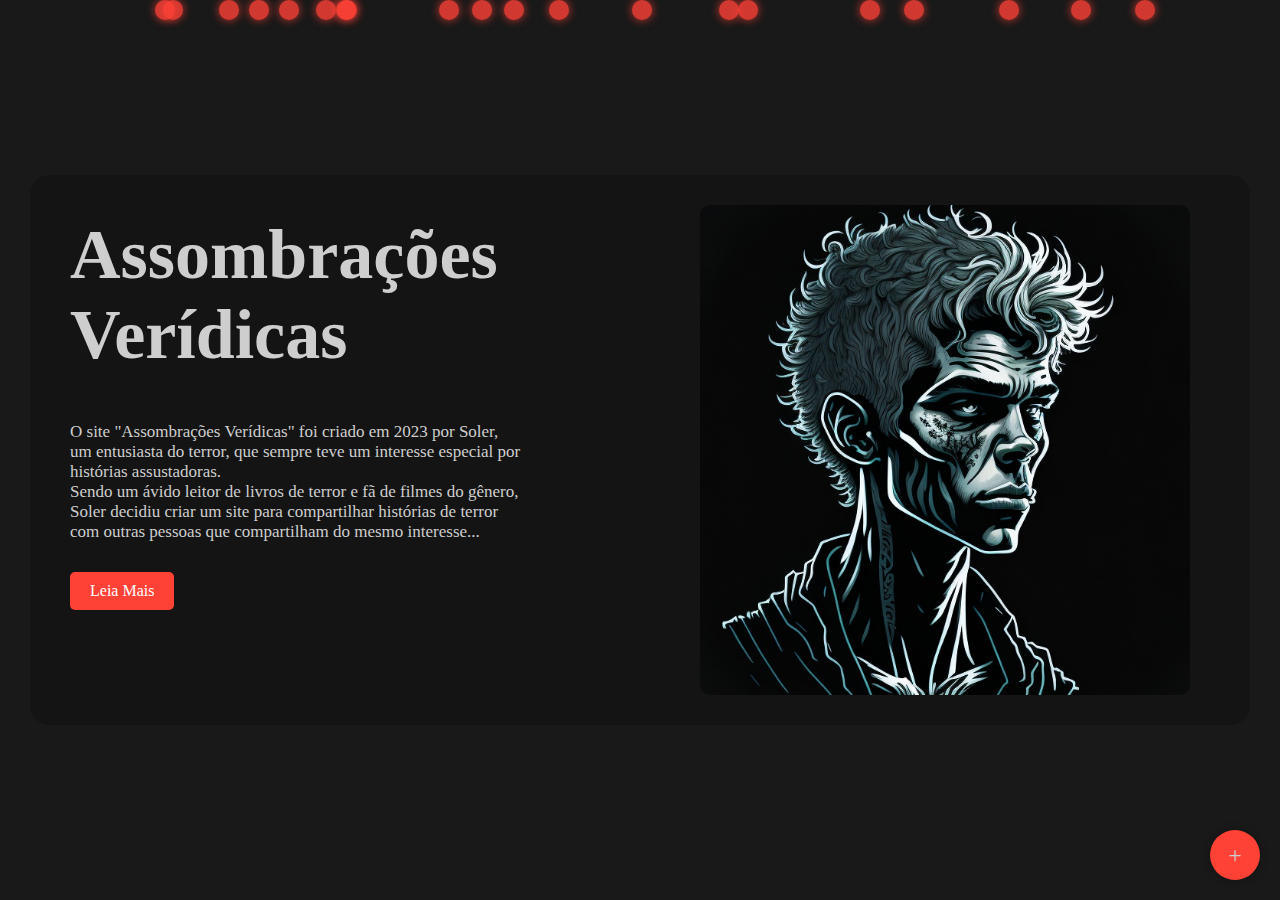
<file: index.html>
<!DOCTYPE html>
<html lang="pt-BR">
<head>
	<title>Assombrações Verídicas</title>
	<link rel="stylesheet" href="style.css">
</head>
	<meta charset="UTF-8">
<body>

	<button class="botao-flutuante" id="btn-opcoes">+</button>
	<div id="opcoes" style="display:none;">
    	<ul>
        	<li><a href="contato.html">Contato</a> </li>
        	<li><a href="historias.html">Histórias</a> </li>
        	<li><a href="https://www.youtube.com/">YouTube</a> </li>
    	</ul>
    </div>

    <div class="conteudo">
    	<div id="sangue"></div>
    	<div class="quadrado">
			<h1 class="titulo">Assombrações <br> Verídicas</h1>
			<p class="texto-principal">O site "Assombrações Verídicas" foi criado em 2023 por Soler, <br>
			um entusiasta do terror, que sempre teve um interesse especial por <br> 
			histórias assustadoras. <br>
			Sendo um ávido leitor de livros de terror e fã de filmes do gênero, <br>
			Soler decidiu criar um site para compartilhar histórias de terror<br>
			com outras pessoas que compartilham do mesmo interesse...</p>

			<div class="botao-centralizado">
				<a href="leia mais.html">Leia Mais</a>
			</div>

		<div class="quadrado-interno"></div>
		</div>
	</div>

	<script src="script.js"></script>
</body>
</html>
</file>
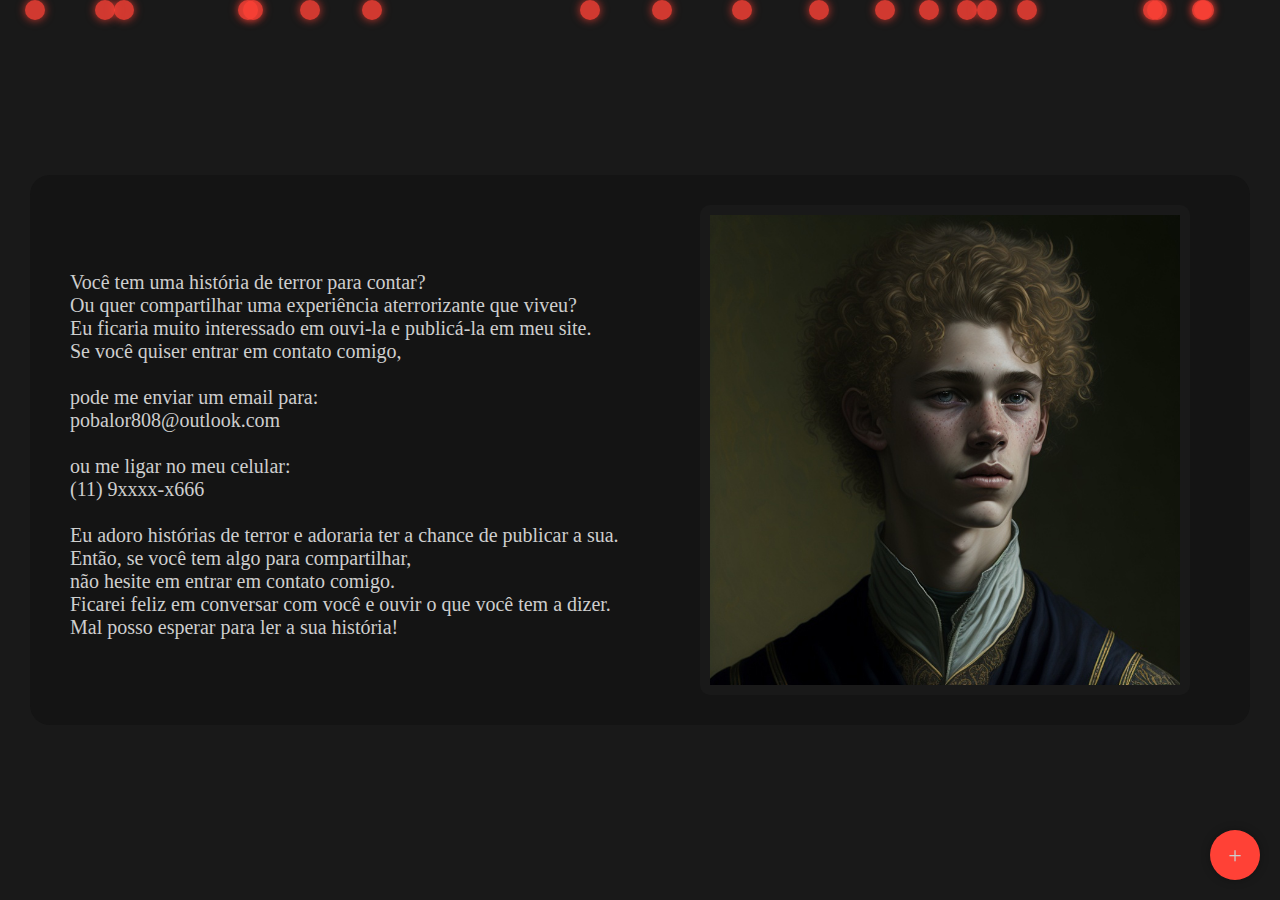
<file: contato.html>
<!DOCTYPE html>
<html lang="pt-BR">
<head>
	<title>Leia Mais</title>
	<link rel="stylesheet" href="contato.css">
</head>
	<meta charset="UTF-8">
<body>

	<button class="botao-flutuante" id="btn-opcoes">+</button>
	<div id="opcoes" style="display:none;">
    	<ul>
        	<li><a href="index.html">Inicial</a> </li>
        	<li><a href="historias.html">Histórias</a> </li>
        	<li><a href="https://www.youtube.com/">YouTube</a> </li>
    	</ul>
    </div>

    <div class="conteudo">
        <div id="sangue"></div>
    	<div class="quadrado">
			<p class="texto-principal">
                Você tem uma história de terror para contar? <br> 
                Ou quer compartilhar uma experiência aterrorizante que viveu? <br>
                Eu ficaria muito interessado em ouvi-la e publicá-la em meu site. <br>
                Se você quiser entrar em contato comigo, <br><br>
                pode me enviar um email para:<br>
                pobalor808@outlook.com <br><br>
                ou me ligar no meu celular:<br>
                (11) 9xxxx-x666 <br><br>
                Eu adoro histórias de terror e adoraria ter a chance de publicar a sua.<br>
                Então, se você tem algo para compartilhar, <br>
                não hesite em entrar em contato comigo. <br>
                Ficarei feliz em conversar com você e ouvir o que você tem a dizer. <br>
                Mal posso esperar para ler a sua história!
        
            <div class="quadrado-interno"></div>
		</div>
		</div>
	</div>

	<script src="script.js"></script>
</body>
</html>
</file>
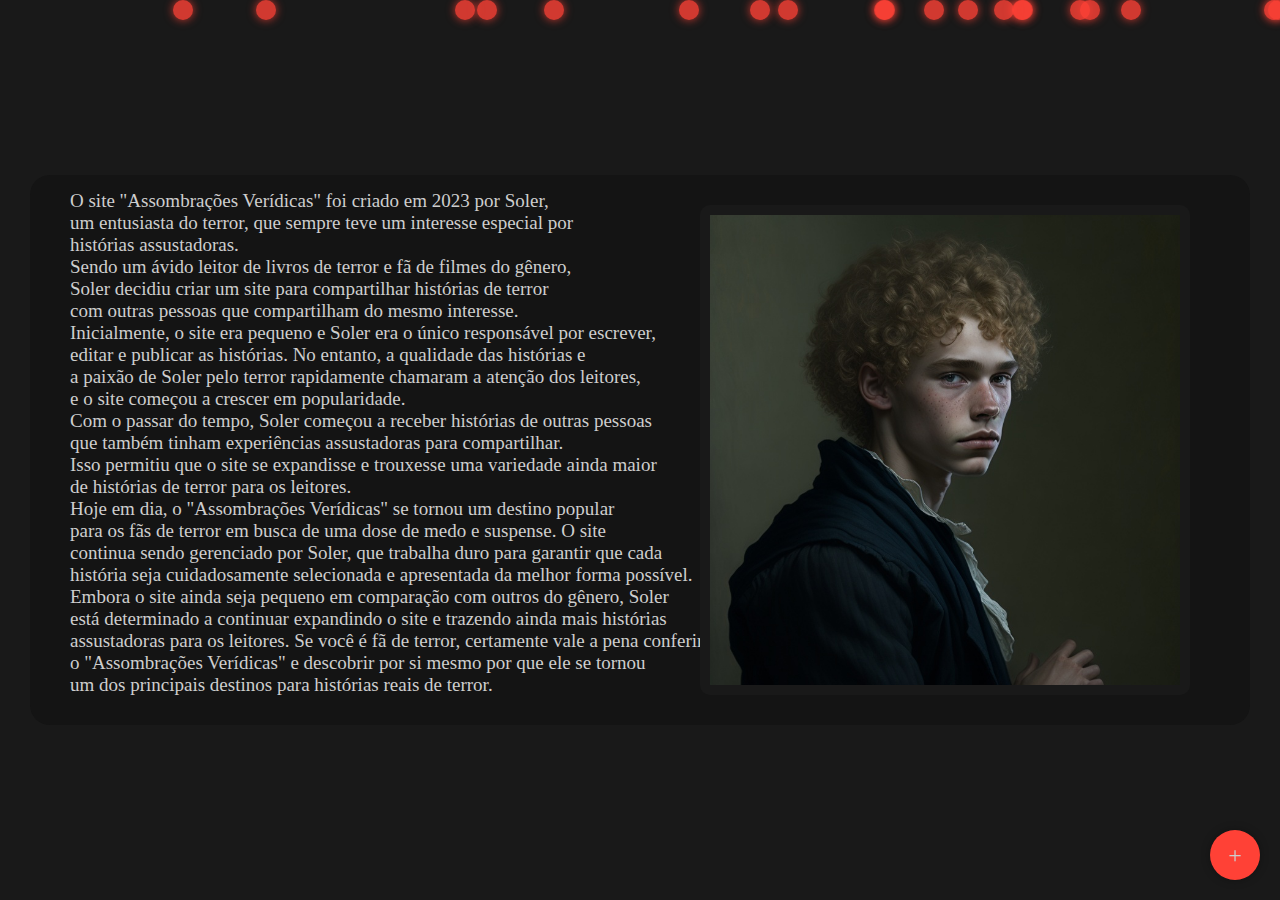
<file: leia mais.html>
<!DOCTYPE html>
<html lang="pt-BR">
<head>
	<title>Leia Mais</title>
	<link rel="stylesheet" href="leia mais.css">
</head>
	<meta charset="UTF-8">
<body>

	<button class="botao-flutuante" id="btn-opcoes">+</button>
	<div id="opcoes" style="display:none;">
    	<ul>
        	<li><a href="index.html">Inicial</a> </li>
        	<li><a href="historias.html">Histórias</a> </li>
        	<li><a href="https://www.youtube.com/">YouTube</a> </li>
    	</ul>
    </div>

    <div class="conteudo">
        <div id="sangue"></div>
    	<div class="quadrado">
			<p class="texto-principal">O site "Assombrações Verídicas" foi criado em 2023 por Soler, <br>
			um entusiasta do terror, que sempre teve um interesse especial por <br> 
			histórias assustadoras. <br>
			Sendo um ávido leitor de livros de terror e fã de filmes do gênero, <br>
			Soler decidiu criar um site para compartilhar histórias de terror<br>
			com outras pessoas que compartilham do mesmo interesse. <br>
            Inicialmente, o site era pequeno e Soler era o único responsável por escrever, <br>
            editar e publicar as histórias. No entanto, a qualidade das histórias e <br>
            a paixão de Soler pelo terror rapidamente chamaram a atenção dos leitores, <br>
            e o site começou a crescer em popularidade. <br>
            Com o passar do tempo, Soler começou a receber histórias de outras pessoas <br>
            que também tinham experiências assustadoras para compartilhar. <br>
            Isso permitiu que o site se expandisse e trouxesse uma variedade ainda maior <br>
            de histórias de terror para os leitores. <br>
            Hoje em dia, o "Assombrações Verídicas" se tornou um destino popular <br>
            para os fãs de terror em busca de uma dose de medo e suspense. O site <br>
            continua sendo gerenciado por Soler, que trabalha duro para garantir que cada <br>
            história seja cuidadosamente selecionada e apresentada da melhor forma possível. <br>
            Embora o site ainda seja pequeno em comparação com outros do gênero, Soler <br>
            está determinado a continuar expandindo o site e trazendo ainda mais histórias <br>
            assustadoras para os leitores. Se você é fã de terror, certamente vale a pena conferir <br>
            o "Assombrações Verídicas" e descobrir por si mesmo por que ele se tornou <br>
            um dos principais destinos para histórias reais de terror. <br> </p>
        
            <div class="quadrado-interno"></div>
		</div>
		</div>
	</div>

	<script src="script.js"></script>
</body>
</html>
</file>
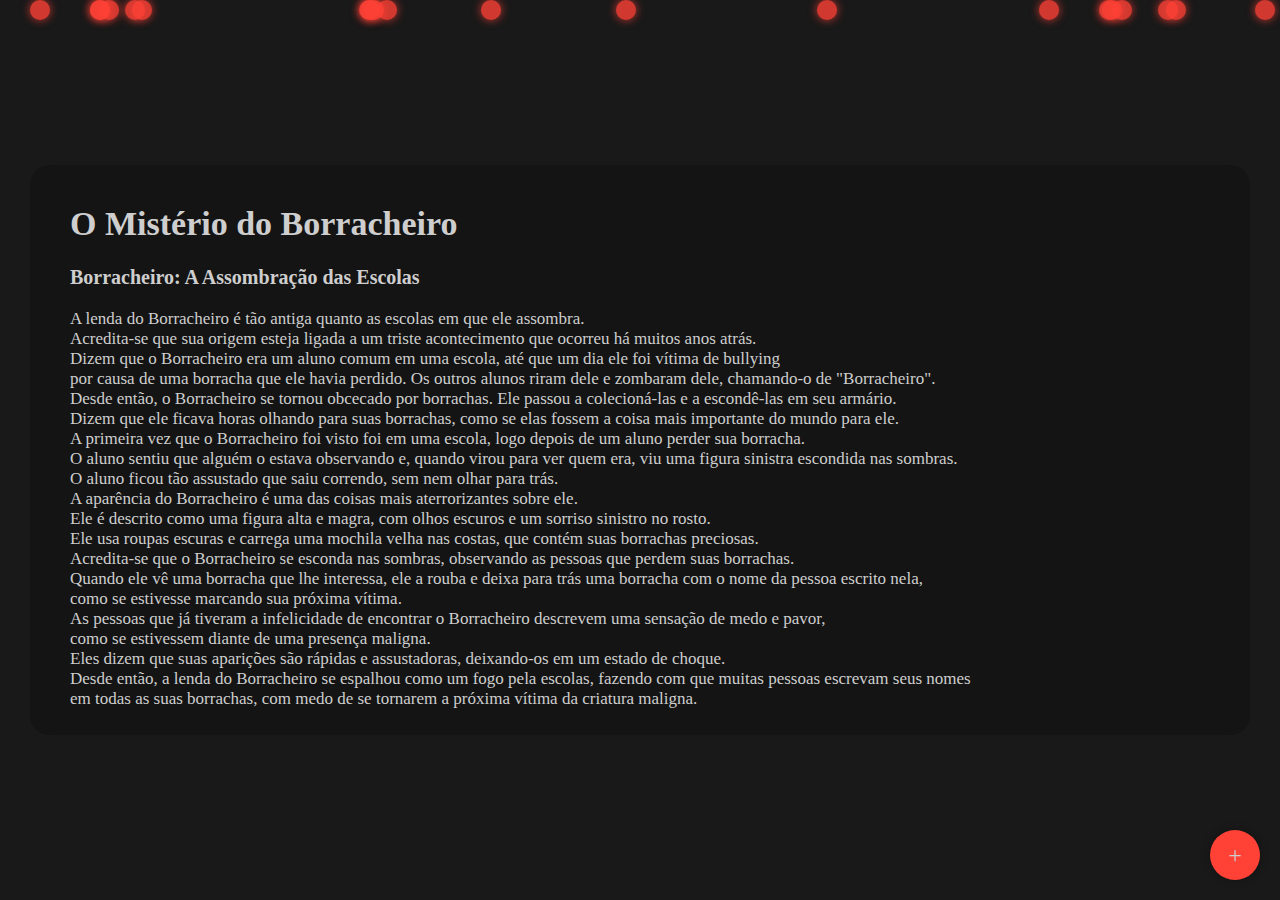
<file: o misterio do borracheiro.html>
<!DOCTYPE html>
<html lang="pt-BR">
<head>
	<title>O Mistério do Borracheiro</title>
	<link rel="stylesheet" href="borracheiro.css">
</head>
	<meta charset="UTF-8">
<body>

    <button class="botao-flutuante" id="btn-opcoes">+</button>
	<div id="opcoes" style="display:none;">
    	<ul>
        	<li><a href="index.html">Inicial</a> </li>
        	<li><a href="retrato borracheiro.html">Retrato</a> </li>
        	<li><a href="contato.html">Contato</a> </li>
    	</ul>
    </div>

    <div class="conteudo">
    	<div id="sangue"></div>
    	<div class="quadrado">
			<h1 class="titulo">O Mistério do Borracheiro</h1>
            <h2 class="h2">Borracheiro: A Assombração das Escolas</h2>

			<p class="texto-principal">
            A lenda do Borracheiro é tão antiga quanto as escolas em que ele assombra. <br>
            Acredita-se que sua origem esteja ligada a um triste acontecimento que ocorreu há muitos anos atrás. <br>
            Dizem que o Borracheiro era um aluno comum em uma escola, até que um dia ele foi vítima de bullying <br>
            por causa de uma borracha que ele havia perdido. Os outros alunos riram dele e zombaram dele, 
            chamando-o de "Borracheiro". <br>
            Desde então, o Borracheiro se tornou obcecado por borrachas.
            Ele passou a colecioná-las e a escondê-las em seu armário. <br>
            Dizem que ele ficava horas olhando para suas borrachas, como se elas fossem a coisa mais importante do mundo para ele. <br>
            A primeira vez que o Borracheiro foi visto foi em uma escola, logo depois de um aluno perder sua borracha. <br>
            O aluno sentiu que alguém o estava observando e, quando virou para ver quem era, viu uma figura sinistra 
            escondida nas sombras. <br> O aluno ficou tão assustado que saiu correndo, sem nem olhar para trás. <br>
            A aparência do Borracheiro é uma das coisas mais aterrorizantes sobre ele. <br> Ele é descrito como 
            uma figura alta e magra, com olhos escuros e um sorriso sinistro no rosto. <br> Ele usa roupas escuras
            e carrega uma mochila velha nas costas, que contém suas borrachas preciosas. <br>
            Acredita-se que o Borracheiro se esconda nas sombras, observando as pessoas que perdem suas borrachas. <br>
            Quando ele vê uma borracha que lhe interessa, ele a rouba e deixa para trás uma borracha com o
            nome da pessoa escrito nela,<br>
            como se estivesse marcando sua próxima vítima. <br>
            As pessoas que já tiveram a infelicidade de encontrar o Borracheiro descrevem uma sensação de medo e pavor,<br>
            como se estivessem diante de uma presença maligna. <br> Eles dizem que suas aparições são rápidas e assustadoras,
            deixando-os em um estado de choque. <br>
            Desde então, a lenda do Borracheiro se espalhou como um fogo pela escolas, fazendo com que
            muitas pessoas escrevam seus nomes <br>
            em todas as suas borrachas, com medo de se tornarem
            a próxima vítima da criatura maligna.</p>

            <div class="quadrado-interno"></div>
		</div>
	</div>

	<script src="script.js"></script>
</body>
</html>
</file>
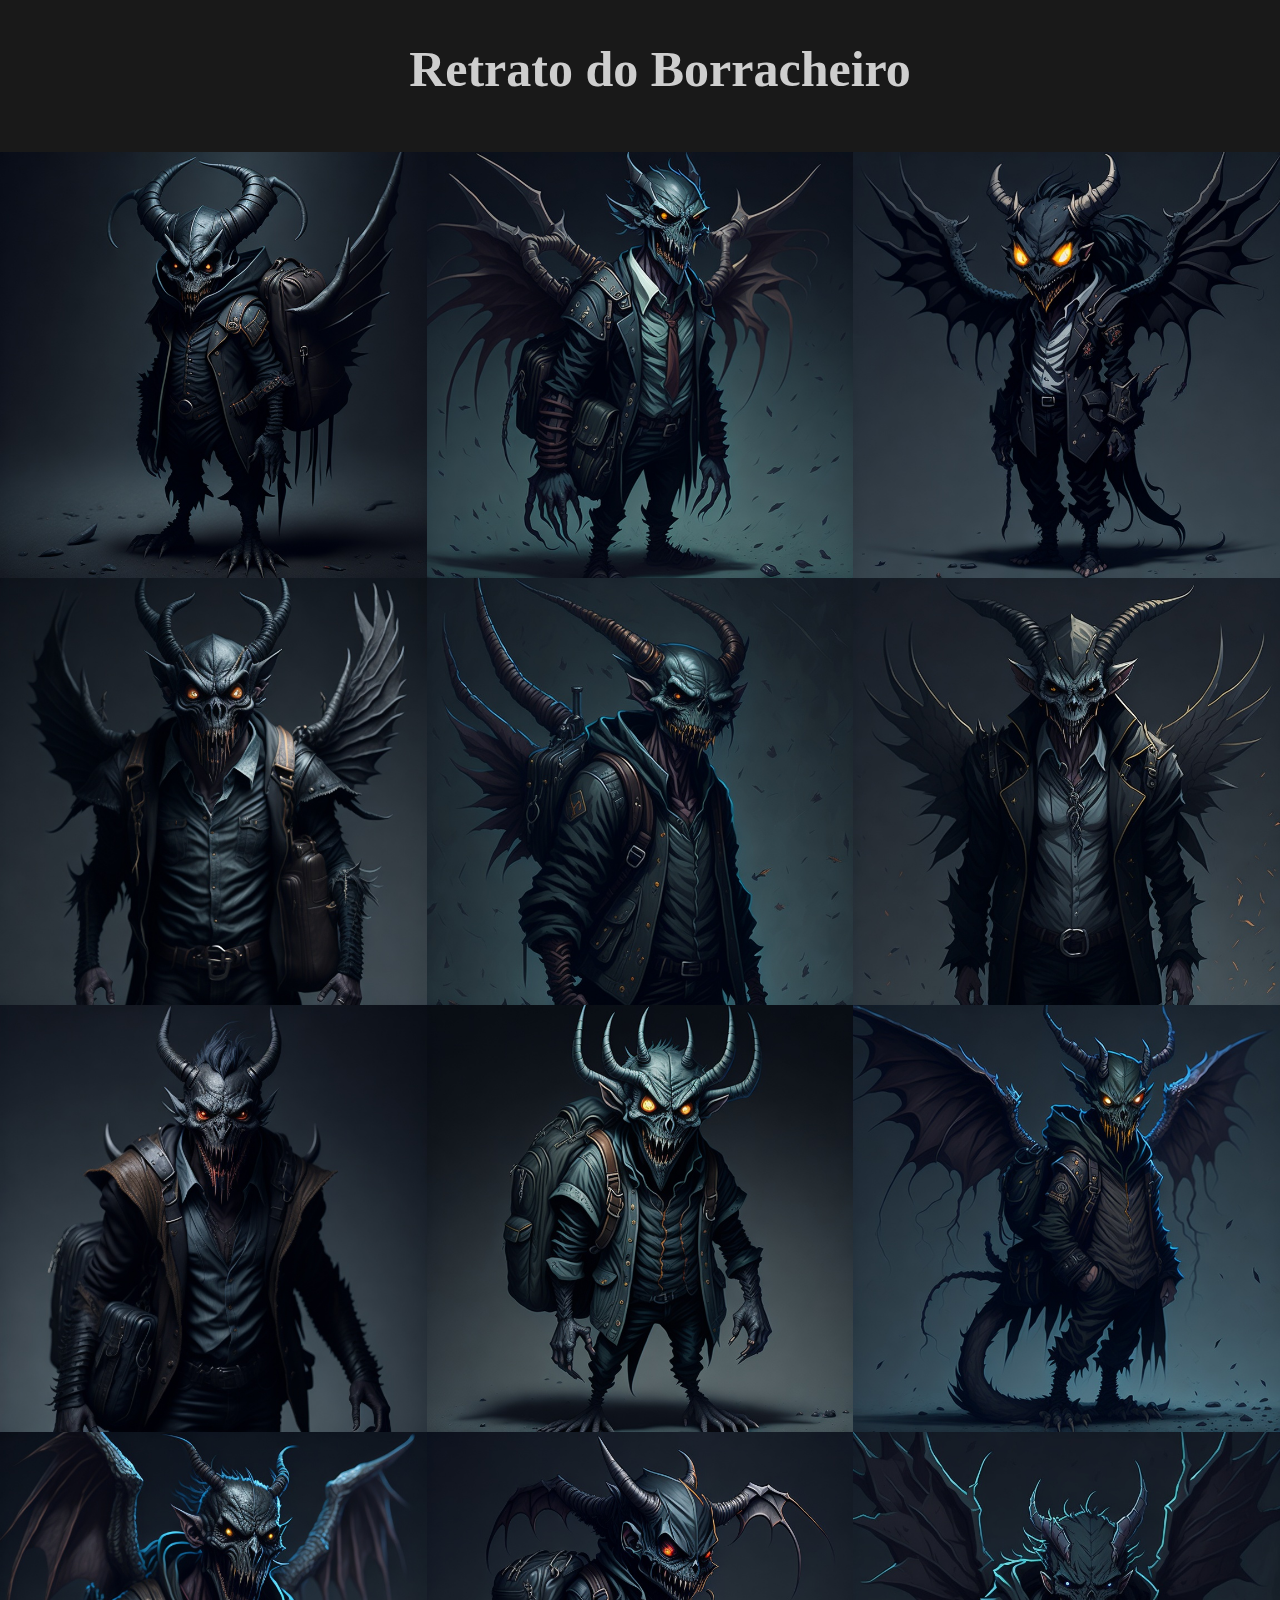
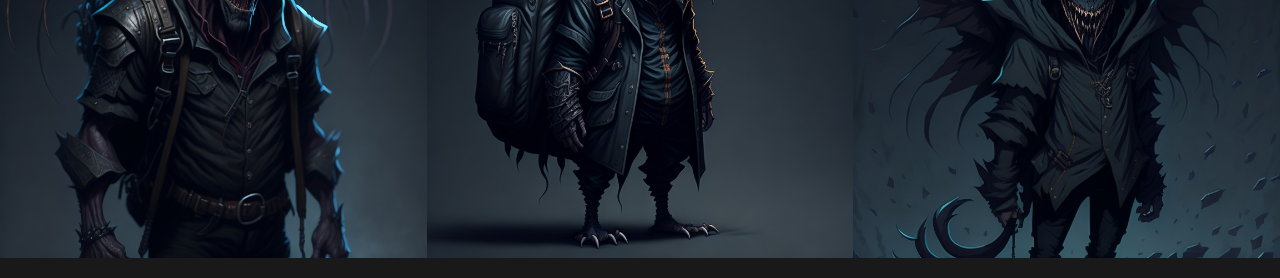
<file: retrato borracheiro.html>
<!DOCTYPE html>
<html lang="pt-BR">
<head>
	<title>Retrato: O Borracheiro</title>
	<link rel="stylesheet" href="img.css">
</head>
	<meta charset="UTF-8">

 <body>
    <h1 class="titulo
">Retrato do Borracheiro</h1>

<div class="container">
    <div class="row">
      <div class="col-sm-6">
        <img src="borracha1.jpg" alt="Imagem 1">
        <img src="borracha2.jpg" alt="Imagem 2">
      </div>
      <div class="col-sm-6">
        <img src="borracha3.jpg" alt="Imagem 3">
        <img src="borracha4.jpg" alt="Imagem 4">
      </div>
    </div>
    <div class="row">
      <div class="col-sm-6">
        <img src="borracha5.jpg" alt="Imagem 5">
        <img src="borracha6.jpg" alt="Imagem 6">
      </div>
      <div class="col-sm-6">
        <img src="borracha7.jpg" alt="Imagem 7">
        <img src="borracha8.jpg" alt="Imagem 8">
      </div>
    </div>
    <div class="row">
      <div class="col-sm-6">
        <img src="borracha9.jpg" alt="Imagem 9">
        <img src="borracha10.jpg" alt="Imagem 10">
      </div>
      <div class="col-sm-6">
        <img src="borracha11.jpg" alt="Imagem 11">
        <img src="borracha12.jpg" alt="Imagem 12">
      </div>
    </div>
  </div>
  
</div>
</div>

<script src="script.js"></script>
</body>
</html>
</file>
<file: style.css>
/* site */
	*{
	font-family: 'Times New Roman', Times, serif;
}

html, body {
	overflow: hidden;
  }

	body {
	margin: 0;
	padding: 0;
	background-color: #191919; /* cor da pagina */
}


/* quadrado */
.quadrado {
	position: absolute;
	top: 50%;
	left: 50%;
	transform: translate(-50%, -50%);
	width: 1220px;
	height: 550px;
	background-color: #141414;
	border-radius: 20px;
}


/* titulo */
.titulo {
	color: #cecece;
	margin-top: 40px;
	margin-left:40px;
	font-size: 70px;
}


/* texto-principal */
.texto-principal {
	color: #cecece;
	margin-top: 40px;
	margin-left:40px;
	font-size: 17px;
 }


/* quadrado interno */
.quadrado-interno {
    width: 490px;
    height: 490px;
    margin-right: 60px;
    border-radius: 10px;
    background-color: #191919;
    background-image: url('soler\ zombie2.jpg');
    background-size: 120%;
    background-position: center;
    background-repeat: no-repeat;
    position: absolute;
    top: 50%;
    right: 0;
    transform: translateY(-50%);
  }

.quadrado-interno img {
    width: 100%;
    height: 100%;
    object-fit: cover;
    border-radius: 10px; /* adiciona bordas arredondadas à imagem */
  }
  

/* botão flutuante */
.botao-flutuante {
	position: fixed;
	bottom: 20px;
	right: 20px;
	width: 50px;
	height: 50px;
	background-color: #FF4136;
	color: #cecece;
	border: none;
	border-radius: 50%;
	font-size: 24px;
	line-height: 48px;
	text-align: center;
	box-shadow: 0px 0px 10px rgba(0, 0, 0, 0.3);
	z-index: 9999; /* z-index maior que o do quadrado */
	cursor: pointer;
}

#opcoes {
	position: fixed;
	bottom: 90px;
	right: 20px;
	padding: 10px;
	background-color: #cecece;
	box-shadow: 0px 0px 10px rgba(0, 0, 0, 0.3);
	display: none;
	z-index: 9999; /* z-index maior que o do quadrado */
}

#opcoes ul {
	margin: 0;
	padding: 0;
	list-style: none;
}

#opcoes ul li {
	margin: 10px 0;
}

#opcoes ul li a {
	color: #cecece;
	text-decoration: none;
	font-size: 16px;
}

#opcoes ul li a:hover {
	text-decoration: underline;
}

/* botão centralizado */
.botao-centralizado {
	display: flex;
	margin-top: 30px;
	margin-left:40px;
  }
  
  a {
	background-color: #FF4136;
	color: white;
	padding: 10px 20px;
	text-align: center;
	text-decoration: none;
	display: inline-block;
	font-size: 16px;
	border-radius: 5px;
	transition: background-color 0.3s ease-in-out;
  }
  a:active {
	background-color: #cecece;
	transform: scale(0.9);
  }
  

/* sangue */
.sangue-pingando {
	position: absolute;
	width: 20px;
	height: 20px;
	border-radius: 50%;
	background-color: #FF4136;
	animation: pingos-animacao 2s linear infinite;
	box-shadow: 0 0 10px #FF4136;
	opacity: 0.8;
}

.sangue-escorrendo {
	position: absolute;
	width: 20px;
	height: 20px;
	background-color: #FF4136;
	border-radius: 50%;
	box-shadow: 0 0 10px #FF4136;
	opacity: 0.8;
	animation: escorrendo-animacao 2s linear infinite;
	transform: rotate(45deg);
	top: -10px;
	left: -10px;
	z-index: -1;
}

@keyframes pingos-animacao {
	0% {
		transform: translateY(0);
	}

	50% {
		transform: translateY(100px);
	}

	100% {
		transform: translateY(0);
	}
}

@keyframes escorrendo-animacao {
	0% {
		transform: rotate(45deg) translateY(-10px);
	}

	50% {
		transform: rotate(45deg) translateY(100px);
	}

	100% {
		transform: rotate(45deg) translateY(0);
	}
}
</file>
<file: contato.css>
/* site */
*{
	font-family: 'Times New Roman', Times, serif;
}

html, body {
    overflow: hidden;
  }

	body {
	margin: 0;
	padding: 0;
	background-color: #191919; /* cor da pagina */
}


/* quadrado */
.quadrado {
	position: absolute;
	top: 50%;
	left: 50%;
	transform: translate(-50%, -50%);
	width: 1220px;
	height: 550px;
	background-color: #141414;
	border-radius: 20px;
}


/* titulo */
.titulo {
	color: #cecece;
	margin-top: 40px;
	margin-left:40px;
	font-size: 70px;
}


/* texto-principal */
.texto-principal {
	color: #cecece;
	margin-top: 96px;
	margin-left:40px;
	font-size: 20px;
 }


 /* quadrado interno */
 .quadrado-interno {
    width: 490px;
    height: 490px;
    margin-right: 60px;
    border-radius: 10px;
    background-color: #191919;
    background-image: url('soler2.jpg');
    background-size: 96%;
    background-position: center;
    background-repeat: no-repeat;
    position: absolute;
    top: 50%;
    right: 0;
    transform: translateY(-50%);
  }

.quadrado-interno img {
    width: 100%;
    height: 100%;
    object-fit: cover;
    border-radius: 10px; /* adiciona bordas arredondadas à imagem */
  }


  /* botão flutuante */
.botao-flutuante {
	position: fixed;
	bottom: 20px;
	right: 20px;
	width: 50px;
	height: 50px;
	background-color: #FF4136;
	color: #cecece;
	border: none;
	border-radius: 50%;
	font-size: 24px;
	line-height: 48px;
	text-align: center;
	box-shadow: 0px 0px 10px rgba(0, 0, 0, 0.3);
	z-index: 9999; /* z-index maior que o do quadrado */
	cursor: pointer;
}

#opcoes {
	position: fixed;
	bottom: 90px;
	right: 20px;
	padding: 10px;
	background-color: #cecece;
	box-shadow: 0px 0px 10px rgba(0, 0, 0, 0.3);
	display: none;
	z-index: 9999; /* z-index maior que o do quadrado */
}

#opcoes ul {
	margin: 0;
	padding: 0;
	list-style: none;
}

#opcoes ul li {
	margin: 10px 0;
}

#opcoes ul li a {
	color: #cecece;
	text-decoration: none;
	font-size: 16px;
}

#opcoes ul li a:hover {
	text-decoration: underline;
}

/* botão centralizado */
.botao-centralizado {
	display: flex;
	margin-top: 30px;
	margin-left:40px;
  }
  
  a {
	background-color: #FF4136;
	color: white;
	padding: 10px 20px;
	text-align: center;
	text-decoration: none;
	display: inline-block;
	font-size: 16px;
	border-radius: 5px;
	transition: background-color 0.3s ease-in-out;
  }
  a:active {
	background-color: #cecece;
	transform: scale(0.9);
  }
  

/* sangue */
.sangue-pingando {
	position: absolute;
	width: 20px;
	height: 20px;
	border-radius: 50%;
	background-color: #FF4136;
	animation: pingos-animacao 2s linear infinite;
	box-shadow: 0 0 10px #FF4136;
	opacity: 0.8;
}

.sangue-escorrendo {
	position: absolute;
	width: 20px;
	height: 20px;
	background-color: #FF4136;
	border-radius: 50%;
	box-shadow: 0 0 10px #FF4136;
	opacity: 0.8;
	animation: escorrendo-animacao 2s linear infinite;
	transform: rotate(45deg);
	top: -10px;
	left: -10px;
	z-index: -1;
}

@keyframes pingos-animacao {
	0% {
		transform: translateY(0);
	}

	50% {
		transform: translateY(100px);
	}

	100% {
		transform: translateY(0);
	}
}

@keyframes escorrendo-animacao {
	0% {
		transform: rotate(45deg) translateY(-10px);
	}

	50% {
		transform: rotate(45deg) translateY(100px);
	}

	100% {
		transform: rotate(45deg) translateY(0);
	}
}
</file>
<file: leia mais.css>
/* site */
*{
	font-family: 'Times New Roman', Times, serif;
}

html, body {
    overflow: hidden;
  }

	body {
	margin: 0;
	padding: 0;
	background-color: #191919; /* cor da pagina */
}


/* quadrado */
.quadrado {
	position: absolute;
	top: 50%;
	left: 50%;
	transform: translate(-50%, -50%);
	width: 1220px;
	height: 550px;
	background-color: #141414;
	border-radius: 20px;
}


/* titulo */
.titulo {
	color: #cecece;
	margin-top: 40px;
	margin-left:40px;
	font-size: 70px;
}


/* texto-principal */
.texto-principal {
	color: #cecece;
	margin-top: 15px;
	margin-left:40px;
	font-size: 19px;
 }


 /* quadrado interno */
 .quadrado-interno {
    width: 490px;
    height: 490px;
    margin-right: 60px;
    border-radius: 10px;
    background-color: #191919;
    background-image: url('soler1.jpg');
    background-size: 96%;
    background-position: center;
    background-repeat: no-repeat;
    position: absolute;
    top: 50%;
    right: 0;
    transform: translateY(-50%);
  }

.quadrado-interno img {
    width: 100%;
    height: 100%;
    object-fit: cover;
    border-radius: 10px; /* adiciona bordas arredondadas à imagem */
  }


  /* botão flutuante */
.botao-flutuante {
	position: fixed;
	bottom: 20px;
	right: 20px;
	width: 50px;
	height: 50px;
	background-color: #FF4136;
	color: #cecece;
	border: none;
	border-radius: 50%;
	font-size: 24px;
	line-height: 48px;
	text-align: center;
	box-shadow: 0px 0px 10px rgba(0, 0, 0, 0.3);
	z-index: 9999; /* z-index maior que o do quadrado */
	cursor: pointer;
}

#opcoes {
	position: fixed;
	bottom: 90px;
	right: 20px;
	padding: 10px;
	background-color: #cecece;
	box-shadow: 0px 0px 10px rgba(0, 0, 0, 0.3);
	display: none;
	z-index: 9999; /* z-index maior que o do quadrado */
}

#opcoes ul {
	margin: 0;
	padding: 0;
	list-style: none;
}

#opcoes ul li {
	margin: 10px 0;
}

#opcoes ul li a {
	color: #cecece;
	text-decoration: none;
	font-size: 16px;
}

#opcoes ul li a:hover {
	text-decoration: underline;
}

/* botão centralizado */
.botao-centralizado {
	display: flex;
	margin-top: 30px;
	margin-left:40px;
  }
  
  a {
	background-color: #FF4136;
	color: white;
	padding: 10px 20px;
	text-align: center;
	text-decoration: none;
	display: inline-block;
	font-size: 16px;
	border-radius: 5px;
	transition: background-color 0.3s ease-in-out;
  }
  a:active {
	background-color: #cecece;
	transform: scale(0.9);
  }
  

/* sangue */
.sangue-pingando {
	position: absolute;
	width: 20px;
	height: 20px;
	border-radius: 50%;
	background-color: #FF4136;
	animation: pingos-animacao 2s linear infinite;
	box-shadow: 0 0 10px #FF4136;
	opacity: 0.8;
}

.sangue-escorrendo {
	position: absolute;
	width: 20px;
	height: 20px;
	background-color: #FF4136;
	border-radius: 50%;
	box-shadow: 0 0 10px #FF4136;
	opacity: 0.8;
	animation: escorrendo-animacao 2s linear infinite;
	transform: rotate(45deg);
	top: -10px;
	left: -10px;
	z-index: -1;
}

@keyframes pingos-animacao {
	0% {
		transform: translateY(0);
	}

	50% {
		transform: translateY(100px);
	}

	100% {
		transform: translateY(0);
	}
}

@keyframes escorrendo-animacao {
	0% {
		transform: rotate(45deg) translateY(-10px);
	}

	50% {
		transform: rotate(45deg) translateY(100px);
	}

	100% {
		transform: rotate(45deg) translateY(0);
	}
}
</file>
<file: borracheiro.css>
/* site */
*{
	font-family: 'Times New Roman', Times, serif;
}

html, body {
    overflow: hidden;
  }

	body {
	margin: 0;
	padding: 0;
	background-color: #191919; /* cor da pagina */
}


/* quadrado */
.quadrado {
	position: absolute;
	top: 50%;
	left: 50%;
	transform: translate(-50%, -50%);
	width: 1220px;
	height: 570px;
	background-color: #141414;
	border-radius: 20px;
}


/* titulo */
.titulo {
	color: #cecece;
	margin-top: 40px;
	margin-left:40px;
	font-size: 34px;
}


/* h2 */
.h2 {
    color: #cecece;
	margin-top: 20px;
	margin-left:40px;
	font-size: 20px;
}

/* texto-principal */
.texto-principal {
	color: #cecece;
	margin-top: 20px;
	margin-left:40px;
	font-size: 17px;
 }


/* botão flutuante */
.botao-flutuante {
	position: fixed;
	bottom: 20px;
	right: 20px;
	width: 50px;
	height: 50px;
	background-color: #FF4136;
	color: #cecece;
	border: none;
	border-radius: 50%;
	font-size: 24px;
	line-height: 48px;
	text-align: center;
	box-shadow: 0px 0px 10px rgba(0, 0, 0, 0.3);
	z-index: 9999; /* z-index maior que o do quadrado */
	cursor: pointer;
}

#opcoes {
	position: fixed;
	bottom: 90px;
	right: 20px;
	padding: 10px;
	background-color: #cecece;
	box-shadow: 0px 0px 10px rgba(0, 0, 0, 0.3);
	display: none;
	z-index: 9999; /* z-index maior que o do quadrado */
}

#opcoes ul {
	margin: 0;
	padding: 0;
	list-style: none;
}

#opcoes ul li {
	margin: 10px 0;
}

#opcoes ul li a {
	color: #cecece;
	text-decoration: none;
	font-size: 16px;
}

#opcoes ul li a:hover {
	text-decoration: underline;
}

/* botão centralizado */
.botao-centralizado {
	display: flex;
	margin-top: 30px;
	margin-left:40px;
  }
  
  a {
	background-color: #FF4136;
	color: white;
	padding: 10px 20px;
	text-align: center;
	text-decoration: none;
	display: inline-block;
	font-size: 16px;
	border-radius: 5px;
	transition: background-color 0.3s ease-in-out;
  }
  a:active {
	background-color: #cecece;
	transform: scale(0.9);
  }
  

/* sangue */
.sangue-pingando {
	position: absolute;
	width: 20px;
	height: 20px;
	border-radius: 50%;
	background-color: #FF4136;
	animation: pingos-animacao 2s linear infinite;
	box-shadow: 0 0 10px #FF4136;
	opacity: 0.8;
}

.sangue-escorrendo {
	position: absolute;
	width: 20px;
	height: 20px;
	background-color: #FF4136;
	border-radius: 50%;
	box-shadow: 0 0 10px #FF4136;
	opacity: 0.8;
	animation: escorrendo-animacao 2s linear infinite;
	transform: rotate(45deg);
	top: -10px;
	left: -10px;
	z-index: -1;
}

@keyframes pingos-animacao {
	0% {
		transform: translateY(0);
	}

	50% {
		transform: translateY(100px);
	}

	100% {
		transform: translateY(0);
	}
}

@keyframes escorrendo-animacao {
	0% {
		transform: rotate(45deg) translateY(-10px);
	}

	50% {
		transform: rotate(45deg) translateY(100px);
	}

	100% {
		transform: rotate(45deg) translateY(0);
	}
}
</file>
<file: img.css>
/* site */
*{
	font-family: 'Times New Roman', Times, serif;
}

    body {
	margin: 0;
	padding: 0;
	background-color: #191919; /* cor da pagina */
}


img {
    display: flex;
    margin: 0 auto;
  }
  

  .container {
    width: 100%;
    display: flex;
    justify-content: center;
  }
  
  .container img {
    width: 50%;
    margin: 10px;
    box-sizing: border-box;
  }
  


  .row {
    display: flex;
    flex-wrap: wrap;
    justify-content: center;
    margin: 20px 0;
  }
  
  .row img {
    width: 100%;
    margin: 0px;
  }
  


/* titulo */
.titulo {
	color: #cecece;
    text-align: center;
	margin-top: 40px;
	margin-left:40px;
	font-size: 50px;
}

/* sangue */
.sangue-pingando {
	position: absolute;
	width: 20px;
	height: 20px;
	border-radius: 50%;
	background-color: #FF4136;
	animation: pingos-animacao 2s linear infinite;
	box-shadow: 0 0 10px #FF4136;
	opacity: 0.8;
}

.sangue-escorrendo {
	position: absolute;
	width: 20px;
	height: 20px;
	background-color: #FF4136;
	border-radius: 50%;
	box-shadow: 0 0 10px #FF4136;
	opacity: 0.8;
	animation: escorrendo-animacao 2s linear infinite;
	transform: rotate(45deg);
	top: -10px;
	left: -10px;
	z-index: -1;
}

@keyframes pingos-animacao {
	0% {
		transform: translateY(0);
	}

	50% {
		transform: translateY(100px);
	}

	100% {
		transform: translateY(0);
	}
}

@keyframes escorrendo-animacao {
	0% {
		transform: rotate(45deg) translateY(-10px);
	}

	50% {
		transform: rotate(45deg) translateY(100px);
	}

	100% {
		transform: rotate(45deg) translateY(0);
	}
}
</file>
